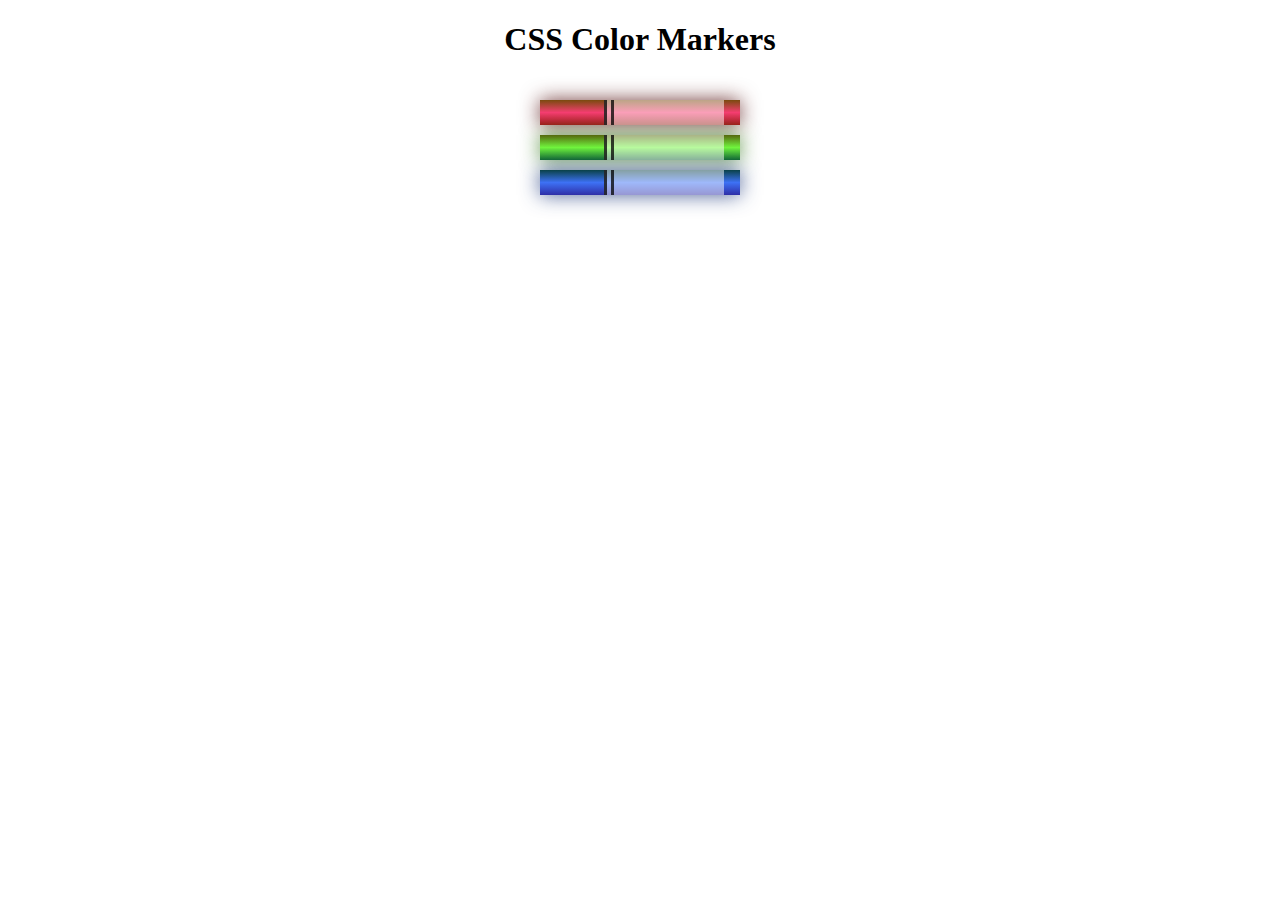
<file: Colored Markers/index.html>
<!DOCTYPE html>
<html lang="en">
  <head>
    <meta charset="utf-8">
    <meta name="viewport" content="width=device-width, initial-scale=1.0">
    <title>Colored Markers</title>
    <link rel="stylesheet" href="styles.css">
  </head>
  <body>
    <h1>CSS Color Markers</h1>
    <div class="container">
      <div class="marker red">
        <div class="cap"></div>
        <div class="sleeve"></div>
      </div>
      <div class="marker green">
        <div class="cap"></div>
        <div class="sleeve"></div>
      </div>
      <div class="marker blue">
        <div class="cap"></div>
        <div class="sleeve"></div>
      </div>
    </div>
  </body>
</html>
</file>
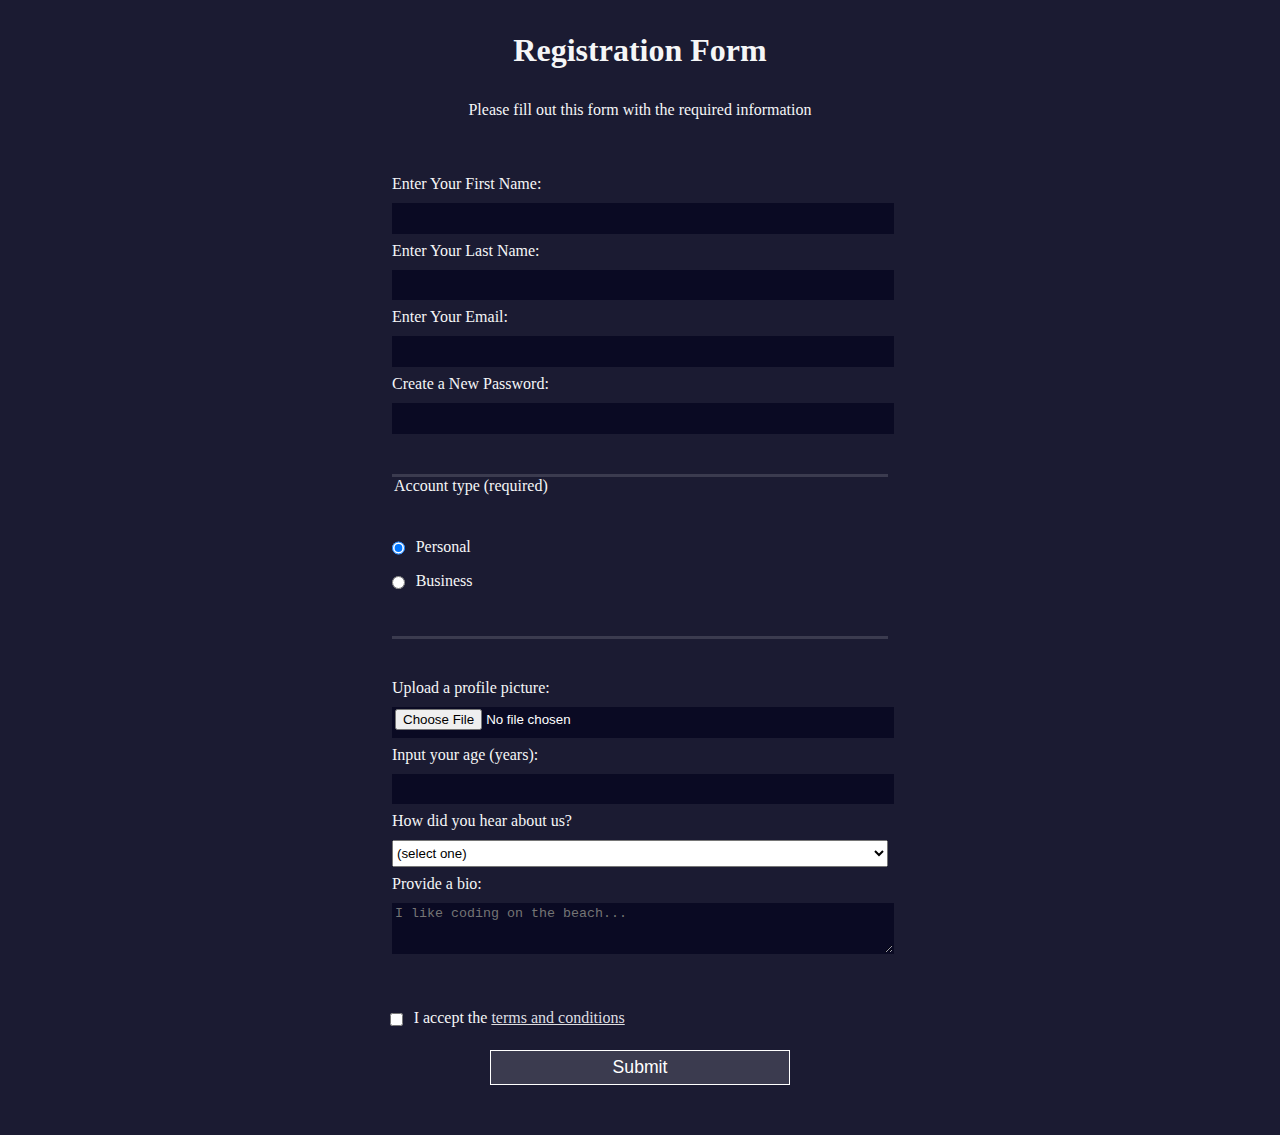
<file: Registration Form/index.html>
<!DOCTYPE html>
<html lang="en">
  <head>
    <meta charset="UTF-8">
    <title>Registration Form</title>
    <link rel="stylesheet" href="styles.css" />
  </head>
  <body>
    <h1>Registration Form</h1>
    <p>Please fill out this form with the required information</p>
    <form method="post" action='https://register-demo.freecodecamp.org'>
      <fieldset>
        <label for="first-name">Enter Your First Name: <input id="first-name" name="first-name" type="text" required /></label>
        <label for="last-name">Enter Your Last Name: <input id="last-name" name="last-name" type="text" required /></label>
        <label for="email">Enter Your Email: <input id="email" name="email" type="email" required /></label>
        <label for="new-password">Create a New Password: <input id="new-password" name="new-password" type="password" pattern="[a-z0-5]{8,}" required /></label>
      </fieldset>
      <fieldset>
        <legend>Account type (required)</legend>
        <label for="personal-account"><input id="personal-account" type="radio" name="account-type" class="inline" checked /> Personal</label>
        <label for="business-account"><input id="business-account" type="radio" name="account-type" class="inline" /> Business</label>
      </fieldset>
      <fieldset>
        <label for="profile-picture">Upload a profile picture: <input id="profile-picture" type="file" name="file" /></label>
        <label for="age">Input your age (years): <input id="age" type="number" name="age" min="13" max="120" /></label>
        <label for="referrer">How did you hear about us?
          <select id="referrer" name="referrer">
            <option value="">(select one)</option>
            <option value="1">freeCodeCamp News</option>
            <option value="2">freeCodeCamp YouTube Channel</option>
            <option value="3">freeCodeCamp Forum</option>
            <option value="4">Other</option>
          </select>
        </label>
        <label for="bio">Provide a bio:
          <textarea id="bio" name="bio" rows="3" cols="30" placeholder="I like coding on the beach..."></textarea>
        </label>
      </fieldset>
      <label for="terms-and-conditions">
        <input class="inline" id="terms-and-conditions" type="checkbox" required name="terms-and-conditions" /> I accept the <a href="https://www.freecodecamp.org/news/terms-of-service/">terms and conditions</a>
      </label>
      <input type="submit" value="Submit" />
    </form>
  </body>
</html>
</file>
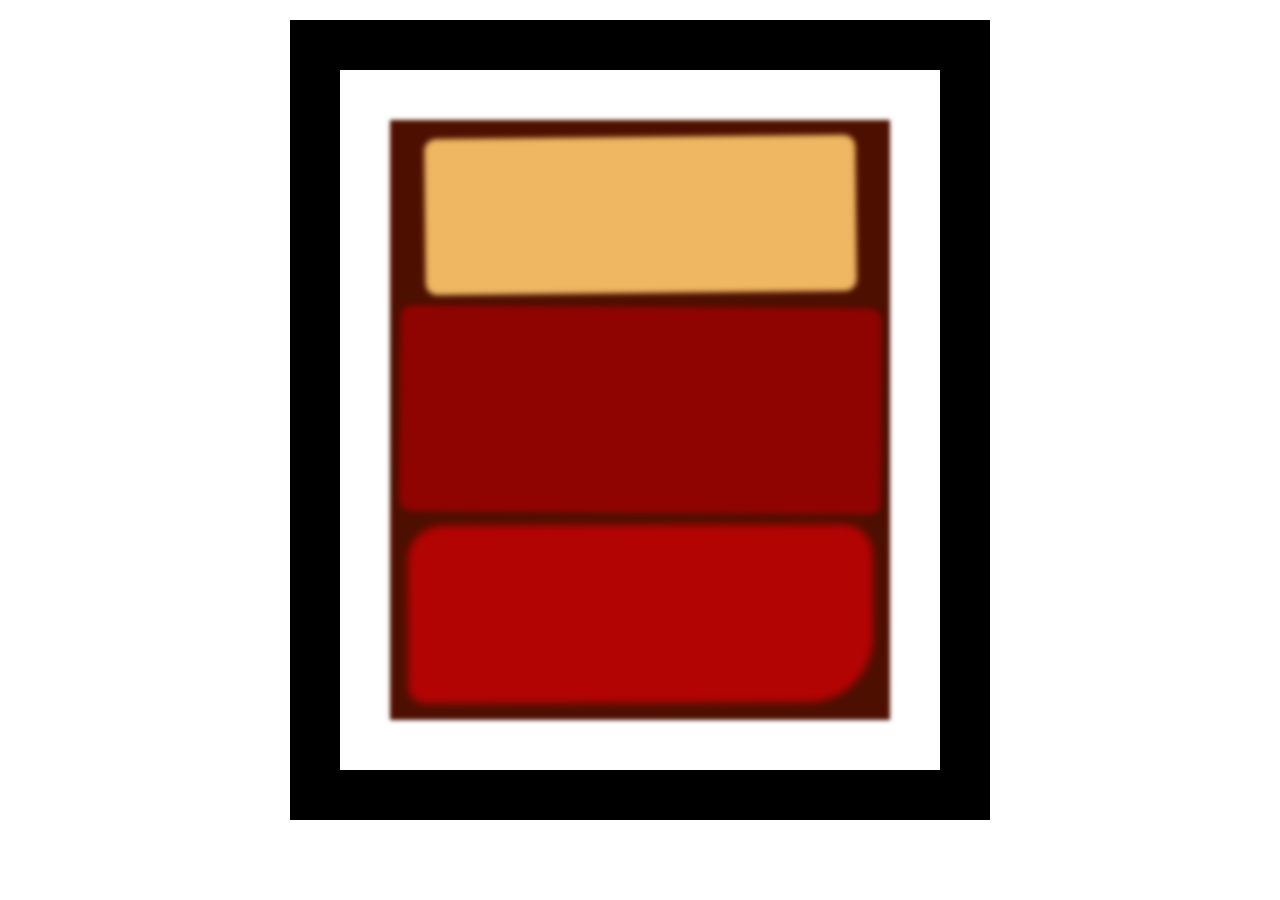
<file: Rothko-Painting/index.html>
<!DOCTYPE html>
<html lang="en">
  <head>
    <meta charset="UTF-8">
    <title>Rothko Painting</title>
    <link href="./styles.css" rel="stylesheet">
  </head>
  <body>
    <div class="frame">
      <div class="canvas">
        <div class="one"></div>
        <div class="two"></div>
        <div class="three"></div>
      </div>
    </div>
  </body>
</html>
</file>
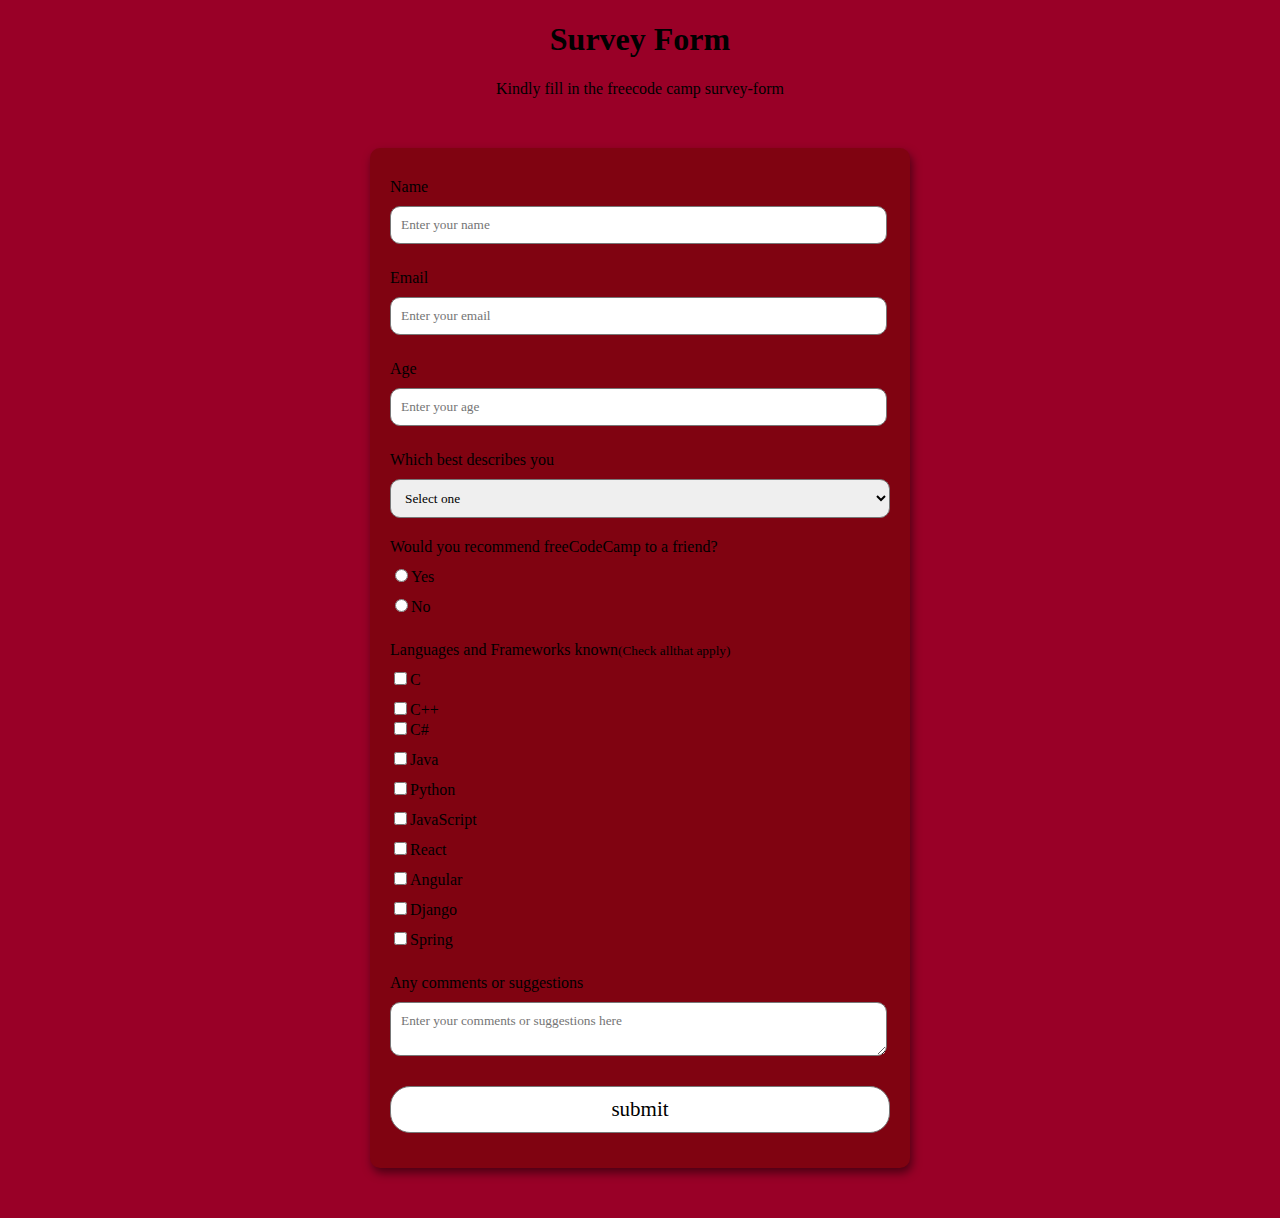
<file: Survey-Form-Project/index.html>
<!DOCTYPE html>
<html lang="en">
  <head>
    <meta charset ="utf-8">
    <meta name ="viewport" content ="width=device-width,initial-scale =1.0">
    <title>Building a Survey form</title>
    <link rel ="stylesheet" href="styles.css">
  </head>
  <body>
    <h1 id ="title">Survey Form</h1>
    <p id = "description">Kindly fill in the freecode camp survey-form</p>
    <form id ="survey-form">

      <div class="fields">
        <label id ="name-label" for="name">Name</label>
        <input type ="text" id  ="name"required placeholder ="Enter your name">
      </div>

      <div class="fields">
       <label id ="email-label" for ="email">Email</label>
       <input type ="email" id ="email" required  placeholder ="Enter your email">
      </div>

      <div class="fields">
       <label id ="number-label" for ="number">Age</label>
       <input type ="number" id ="number" min="13" max="100"  placeholder ="Enter your age">
      </div>
      
      <div class="fields">
        <label>Which best describes you</label>
        <select id ="dropdown">
          <option disabled selected >Select one</option>
          <option>Student</option>
          <option>Teacher</option>
          <option>Intern</option>
        </select>
      <div>
        <div class="fields">
          <label>Would you recommend freeCodeCamp to a friend?</label>
          <label><input type ="radio" name="yes-no" value ="yes">Yes</label>
          <label><input type ="radio" name="yes-no" value ="no">No</label>
      </div>

      <div class ="fields">
         <label>Languages and Frameworks known<small>(Check allthat apply)</small></label>

          <label for="C">
           <input type="checkbox"id="C" name="inp" value="C">C</label>
          <label for="C++">
            <input type="checkbox"id="C++" name="inp" value="C++">C++<label>
          <label for="C#">
            <input type="checkbox"id="C#" name="inp" value="C#">C#</label>
          <label for="Java">
            <input type="checkbox"id="Java" name="inp" value="Java">Java</label>
          <label for="Python">
            <input type="checkbox"id="Python" name="inp" value="Python">Python</label>
          <label for="Javascript">
            <input type="checkbox"id="Javascript" name="inp" value="Javascript">JavaScript</label>
          <label for="React">
            <input type="checkbox"id="React" name="inp" value="React">React</label>
          <label for="Angular">
            <input type="checkbox" id="Angular" name="inp" value="Angular">Angular</label>
          <label for="Django">
            <input type="checkbox"id="Django" name="inp" value="Django">Django</label>
          <label for="Spring">
            <input type="checkbox"id="Spring" name="inp" value="Spring">Spring</label>

      </div>

      <div class="fields">
        <label>Any comments or suggestions</label>
        <textarea id ="comments" placeholder ="Enter your comments or suggestions here"></textarea>
      </div>

      <div class ="fields">
        <button id ="submit" type ="submit">submit</button>
      </div>
    </form>
    
  </body>
</html>
</file>
<file: Colored Markers/styles.css>
h1 {
  text-align: center;
}

.container {
  background-color: rgb(255, 255, 255);
  padding: 10px 0;
}

.marker {
  width: 200px;
  height: 25px;
  margin: 10px auto;
}

.cap {
  width: 60px;
  height: 25px;
}

.sleeve {
  width: 110px;
  height: 25px;
  background-color: rgba(255, 255, 255, 0.5);
  border-left: 10px double rgba(0, 0, 0, 0.75);
}

.cap, .sleeve {
  display: inline-block;
}

.red {
  background: linear-gradient(rgb(122, 74, 14), rgb(245, 62, 113), rgb(162, 27, 27));
  box-shadow: 0 0 20px 0 rgba(83, 14, 14, 0.8);
}

.green {
  background: linear-gradient(#55680D, #71F53E, #116C31);
  box-shadow: 0 0 20px 0 #3B7E20CC;
}

.blue {
  background: linear-gradient(hsl(186, 76%, 16%), hsl(223, 90%, 60%), hsl(240, 56%, 42%));
  box-shadow: 0 0 20px 0 hsla(223,59%,31%,0.8);
}
</file>
<file: Registration Form/styles.css>
body {
  width: 100%;
  height: 100vh;
  margin: 0;
  background-color: #1b1b32;
  color: #f5f6f7;
  font-family: Tahoma;
  font-size: 16px;
}

h1, p {
  margin: 1em auto;
  text-align: center;
}

form {
  width: 60vw;
  max-width: 500px;
  min-width: 300px;
  margin: 0 auto;
  padding-bottom: 2em;
}

fieldset {
  border: none;
  padding: 2rem 0;
  border-bottom: 3px solid #3b3b4f;
}

fieldset:last-of-type {
  border-bottom: none;
}

label {
  display: block;
  margin: 0.5rem 0;
}

input,
textarea,
select {
  margin: 10px 0 0 0;
  width: 100%;
  min-height: 2em;
}

input, textarea {
  background-color: #0a0a23;
  border: 1px solid #0a0a23;
  color: #ffffff;
}

.inline {
  width: unset;
  margin: 0 0.5em 0 0;
  vertical-align: middle;
}

input[type="submit"] {
  display: block;
  width: 60%;
  margin: 1em auto;
  height: 2em;
  font-size: 1.1rem;
  background-color: #3b3b4f;
  border-color: white;
  min-width: 300px;
}

input[type="file"] {
  padding: 1px 2px;
}

.inline{
  display: inline; 
}

a{
  color:#dfdfe2;
}
</file>
<file: Rothko-Painting/styles.css>
.canvas {
  width: 500px;
  height: 600px;
  background-color: #4d0f00;
  overflow: hidden;
  filter: blur(2px);
}

.frame {
  border: 50px solid black;
  width: 500px;
  padding: 50px;
  margin: 20px auto;
}

.one {
  width: 425px;
  height: 150px;
  background-color: #efb762;
  margin: 20px auto;
  box-shadow: 0 0 3px 3px #efb762;
  border-radius: 9px;
  transform: rotate(-0.6deg);
}

.two {
  width: 475px;
  height: 200px;
  background-color: #8f0401;
  margin: 0 auto 20px;
  box-shadow: 0 0 3px 3px #8f0401;
  border-radius: 8px 10px;
  transform: rotate(0.4deg);
}

.one, .two {
  filter: blur(1px);
}

.three {
  width: 91%;
  height: 28%;
  background-color: #b20403;
  margin: auto;
  filter: blur(2px);
  box-shadow: 0 0 5px 5px #b20403;
  border-radius: 30px 25px 60px 12px;
transform:rotate(-0.2deg);
}
</file>
<file: Survey-Form-Project/styles.css>
body{
  background-color:#990027;
  font-family:tahoma;
  text-align:center;
  font-size :1rem;
}
form{
  background-color:#800311;
  border-radius:10px;
  max-width:500px;
  margin:50px auto;
  padding:30px 20px;
  box-shadow:2px 5px 10px rgba(0,0,0,0.5);

}
.fields{
  text-align: left;
  margin-bottom: 25px;
}
.fields label{
  display: block;
  margin-bottom: 10px;
}
.fields input,
.fields select,
.fields textarea {
   border: 1px solid #777;
   border-radius: 10px;
   font-family: inherit;
   padding: 10px;
   display: block;
   width: 95%;
}
.fields input[type="radio"],
.fields input[type="checkbox"] {
  display: inline-block;
  width: auto;
  
}
#dropdown{
   display: block;
   width: 100%;
   margin-bottom:20px;
}
button{
    background-color: #ffffff;
    border: 1px solid #777;
    border-radius: 20px;
    font-family: inherit;
    font-size: 21px;
    display: block;
    width: 100%;
    padding:10px;
    margin-top: 30px;
    margin-bottom: -20px;
        }
</file>
